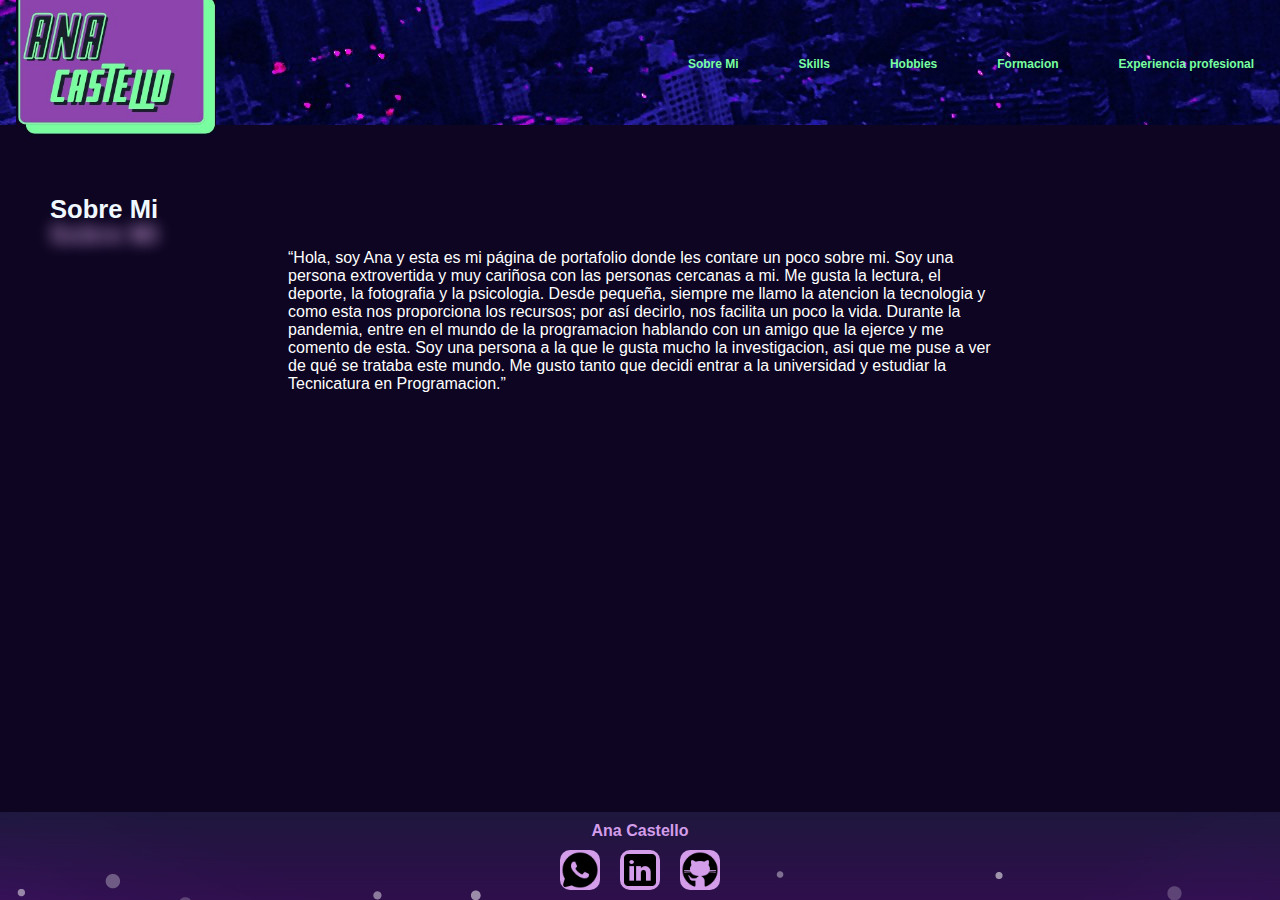
<file: index.html>
<!DOCTYPE html>
<html lang="en">
<head>
    <meta charset="UTF-8">
    <meta name="viewport" content="width=device-width, initial-scale=1.0">
    <link rel="stylesheet" href="https://cdn.jsdelivr.net/npm/bootstrap-icons@1.11.3/font/bootstrap-icons.min.css">
    <link rel="stylesheet" href="css/style.css">
    <link rel="stylesheet" href="css/sobremi&formacion.css">
    <link rel="preconnect" href="https://fonts.googleapis.com">
    <link rel="preconnect" href="https://fonts.gstatic.com" crossorigin>
    <link href="https://fonts.cdnfonts.com/css/bicubik" rel="stylesheet">
    <link
        href="https://fonts.googleapis.com/css2?family=Roboto:ital,wght@0,100;0,300;0,400;0,500;0,700;0,900;1,100;1,300;1,400;1,500;1,700;1,900&family=Titillium+Web:ital,wght@0,200;0,300;0,400;0,600;0,700;0,900;1,200;1,300;1,400;1,600;1,700&display=swap"
        rel="stylesheet">
    <title>Sobre Mi</title>
    <link rel="icom" href="img/logo.jpeg" type="image/icom">
    <link rel="stylesheet" href="main.js">
</head>
<body>
    <!--Encabezado-->
    <header>
        <img src="img/logo.jpeg" alt="logo" class="logo">
        <button class="open" id="abrir"><i class="bi bi-list"></i></button>
        <nav class="nav" id="nav">
            <ul class="nav-list">
                <li><a href="index.html"><span>Sobre Mi</span></a></li>
                <li><a href="skills.html"><span>Skills</span></a></li>
                <li><a href="hobbies.html"><span>Hobbies</span></a></li>
                <li><a href="formacion.html"><span>Formacion</span></a></li>
                <li><a href="experienciaProfesional.html"><span>Experiencia profesional</span> </a></li>
            </ul>
            <button class="close" id="cerrar"><i class="bi bi-x-circle-fill"></i></button>
        </nav>
    </header>

    <!--Cuerpo-->
    <main>
        <h1 class="menu">Sobre Mi</h1>
        <section class="sobreMi" id="section">
            <p>
                “Hola, soy Ana y esta es mi página de portafolio donde les contare un poco sobre mi.
                Soy una persona extrovertida y muy cariñosa con las personas cercanas a mi.
                Me gusta la lectura, el deporte, la fotografia y la psicologia.
                Desde pequeña, siempre me llamo la atencion la tecnologia y como esta nos proporciona
                los recursos; por así decirlo, nos facilita un poco la vida.
                Durante la pandemia, entre en el mundo de la programacion hablando con un amigo que la ejerce y me comento de esta. 
                Soy una persona a la que le gusta mucho la investigacion, asi que me puse a ver de qué se trataba este mundo.
                Me gusto tanto que decidi entrar a la universidad y estudiar la Tecnicatura en Programacion.”
            </p>
        </section>
    </main>
    <footer class="footer">
        <h4 class="footername"> Ana Castello</h4>
        <div class="contacto">
            <li class="wsp"><a href="https://wa.me/qr/XLLTWHQE4FITO1" class="" aria-hidden="true"><img src="img/wsp.png" alt=""></a></li>
            <li class="linkedin"><a href="https://www.linkedin.com/in/ana-virginia-castello/"><img src="img/linkedin.png" alt=""></a></li>
            <li class="git"><a href="https://github.com/anacastello19"><img src="img/github.png" alt=""></a></li>
        </div>
        
    </footer>
    <script src="main.js"></script>
</body>

</html>
</file>
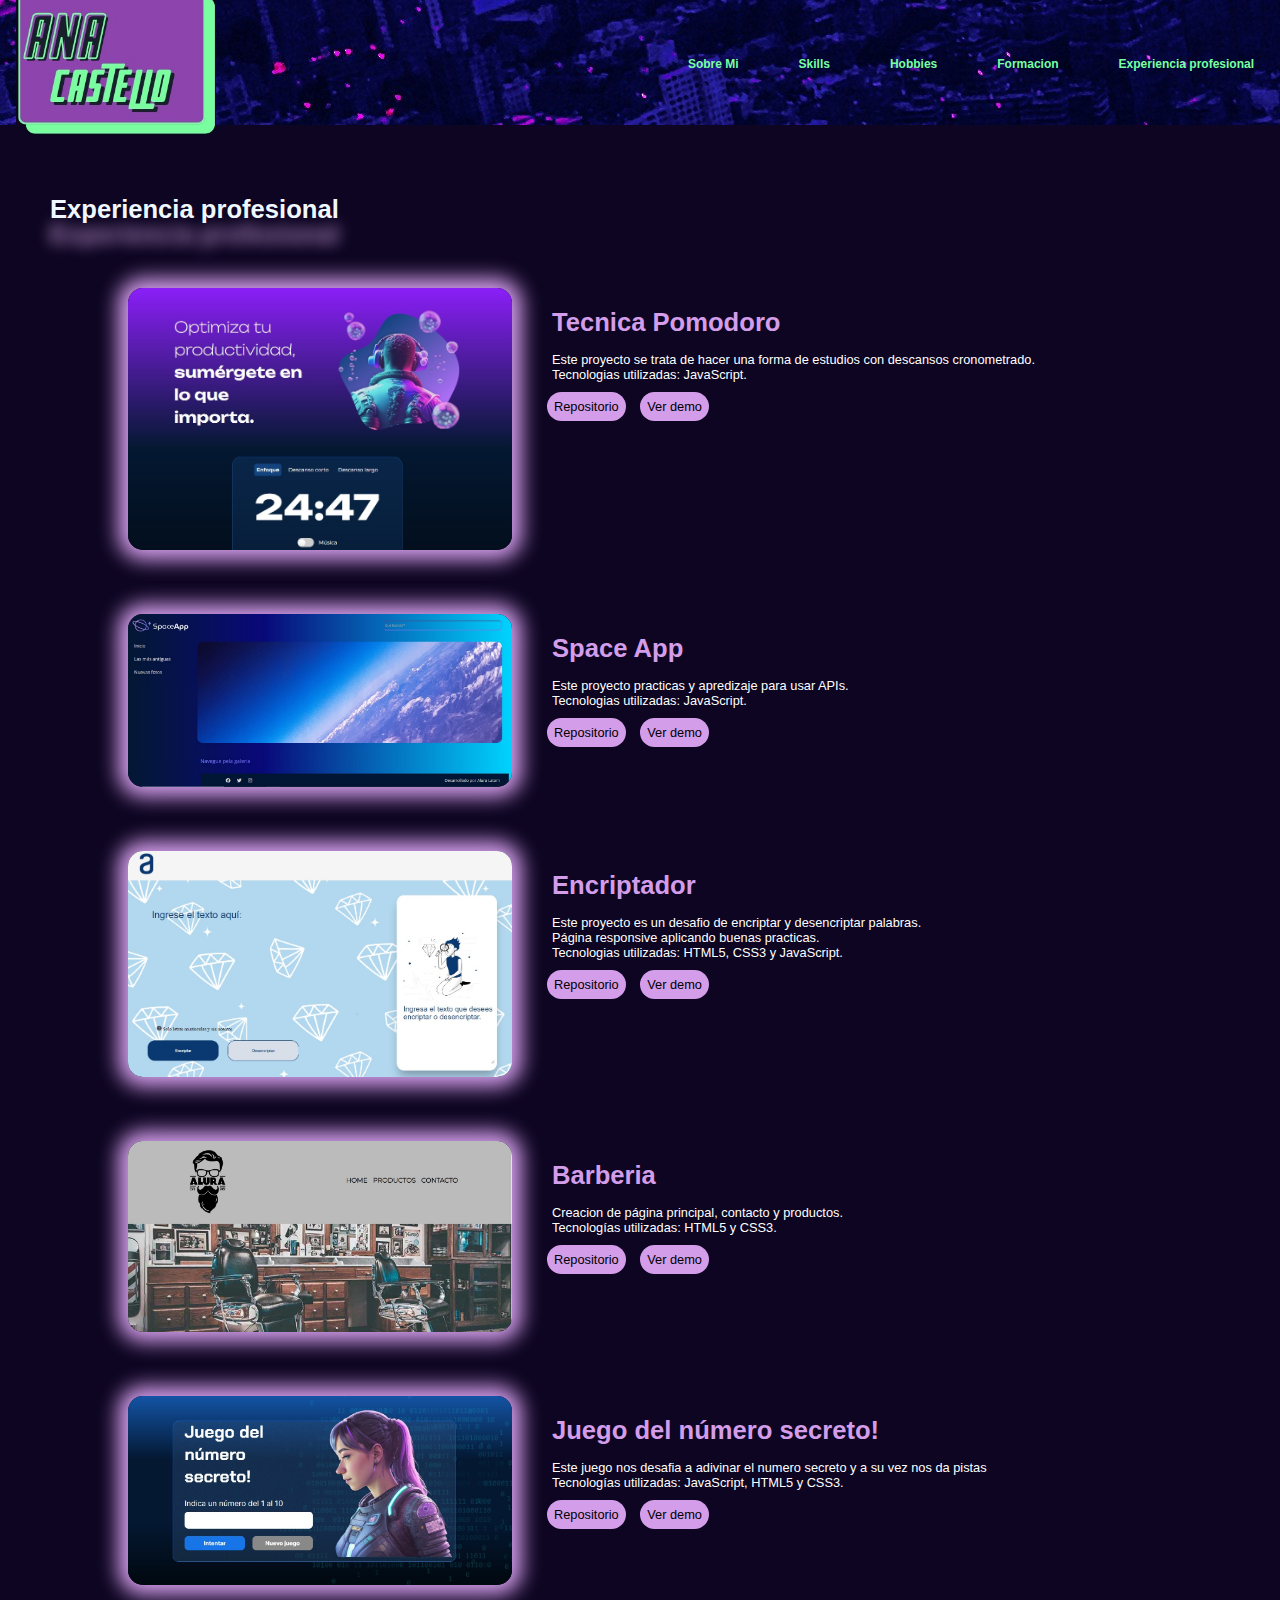
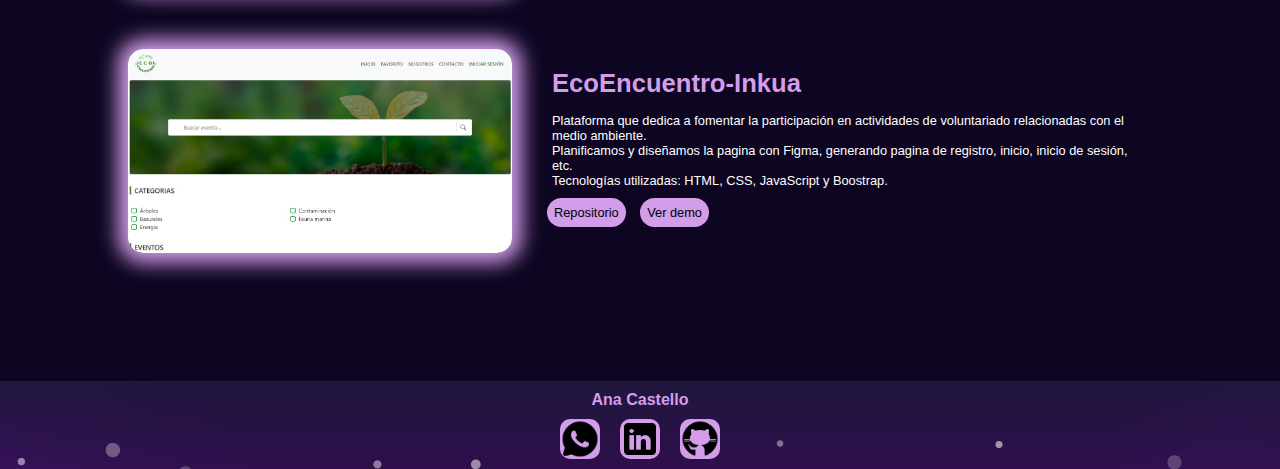
<file: experienciaProfesional.html>
<!DOCTYPE html>
<html lang="en">

<head>
    <meta charset="UTF-8">
    <meta name="viewport" content="width=device-width, initial-scale=1.0">
    <link rel="stylesheet" href="https://cdn.jsdelivr.net/npm/bootstrap-icons@1.11.3/font/bootstrap-icons.min.css">
    <link rel="stylesheet" href="css/style.css">
    <link rel="stylesheet" href="css/experiencia.css">
    <link rel="preconnect" href="https://fonts.googleapis.com">
    <link rel="preconnect" href="https://fonts.gstatic.com" crossorigin>
    <link href="https://fonts.cdnfonts.com/css/bicubik" rel="stylesheet">
    <link
        href="https://fonts.googleapis.com/css2?family=Roboto:ital,wght@0,100;0,300;0,400;0,500;0,700;0,900;1,100;1,300;1,400;1,500;1,700;1,900&family=Titillium+Web:ital,wght@0,200;0,300;0,400;0,600;0,700;0,900;1,200;1,300;1,400;1,600;1,700&display=swap"
        rel="stylesheet">
    <title>Experiencia profesional</title>
    <link rel="stylesheet" href="main.js">
</head>

<body>
    <!--Encabezado-->
    <header>
        <img src="img/logo.jpeg" alt="logo" class="logo">
        <button class="open" id="abrir"><i class="bi bi-list"></i></button>
        <nav class="nav" id="nav">
            <ul class="nav-list">
                <li><a href="index.html"><span>Sobre Mi</span></a></li>
                <li><a href="skills.html"><span>Skills</span></a></li>
                <li><a href="hobbies.html"><span>Hobbies</span></a></li>
                <li><a href="formacion.html"><span>Formacion</span></a></li>
                <li><a href="experienciaProfesional.html"><span>Experiencia profesional</span> </a></li>
            </ul>
            <button class="close" id="cerrar"><i class="bi bi-x-circle-fill"></i></button>
        </nav>
    </header>

    <!--Cuerpo-->
    <main>
        <h1 class="menu">Experiencia profesional</h1>
        <section id="section">


            <div class="container">
                <img class="expimg" src="img/tecPomodoro.jpeg" alt="TecnicaPomodoro">
                <div class="div">
                    <h1 class="nameProyectos">Tecnica Pomodoro</h1>
                    <p>
                        Este proyecto se trata de hacer una forma de estudios con descansos cronometrado.
                        <br>
                        Tecnologias utilizadas: JavaScript.
                    </p>
                    <a class="enlaces" href="https://github.com/anacastello19/t-cnica-Pomodoro">Repositorio</a>
                    <a class="enlaces" href="https://anacastello19.github.io/t-cnica-Pomodoro/">Ver demo</a>
                </div>
            </div>

            <div class="container">
                <img class="expimg" src="img/APIs.jpeg" alt="Curso-Api">
                <div class="div">
                    <h1 class="nameProyectos">Space App</h1>
                    <p>
                        Este proyecto practicas y apredizaje para usar APIs.
                        <br>
                        Tecnologias utilizadas: JavaScript.
                    </p>
                    <a class="enlaces" href="https://github.com/anacastello19/Curso-Api">Repositorio</a>
                    <a class="enlaces" href="https://anacastello19.github.io/Curso-Api/">Ver demo</a>
                </div>
            </div>

            <div class="container">
                 <img class="expimg" src="img/encriptador.jpeg" alt="Encriptador">
                <div class="div">
                    <h1 class="nameProyectos">Encriptador</h1>
                    <p>
                        Este proyecto es un desafio de encriptar y desencriptar palabras.
                        <br>
                        Página responsive aplicando buenas practicas.
                        <br>
                        Tecnologias utilizadas: HTML5, CSS3 y JavaScript.
                    </p>
                    <a class="enlaces" href="https://github.com/anacastello19/Encriptador">Repositorio</a>
                    <a class="enlaces" href="https://anacastello19.github.io/Encriptador/">Ver demo</a>
                </div>
            </div>

            <div class="container">
               <img class="expimg" src="img/barberia.jpeg" alt="Encriptador">
               <div class="div">
                   <h1 class="nameProyectos">Barberia</h1>
                   <p>
                       Creacion de página principal, contacto y productos.
                       <br>
                       Tecnologías utilizadas: HTML5 y CSS3.
                   </p>
                   <a class="enlaces" href="https://github.com/anacastello19/Barberia-Alura">Repositorio</a>
                   <a class="enlaces" href="">Ver demo</a>
               </div>
            </div>

            <div class="container">
                <img class="expimg" src="img/numsecreto.jpeg" alt="Encriptador">
                <div class="div">
                    <h1 class="nameProyectos">Juego del número secreto!</h1>
                    <p>
                        Este juego nos desafia a adivinar el numero secreto y a su vez nos da pistas
                        <br>
                        Tecnologías utilizadas: JavaScript, HTML5 y CSS3.
                    </p>
                    <a class="enlaces" href="https://github.com/anacastello19/JuegoNumeroSecreto">Repositorio</a>
                    <a class="enlaces" href="https://anacastello19.github.io/JuegoNumeroSecreto/">Ver demo</a>
                </div>
            </div>

            <div class="container">
                <img class="expimg" src="img/ecoEncuentro.jpeg" alt="Encriptador">
                <div class="div">
                    <h1 class="nameProyectos">EcoEncuentro-Inkua</h1>
                    <p>
                        Plataforma que dedica a fomentar la participación en actividades de voluntariado relacionadas con el
                        medio ambiente.
                        <br>
                        Planificamos y diseñamos la pagina con Figma, generando pagina de registro, inicio, inicio de
                        sesión, etc.
                        <br>
                        Tecnologías utilizadas: HTML, CSS, JavaScript y Boostrap.
                    </p>
                    <a class="enlaces" href="https://github.com/xNatzhu/EcoEncuentro-Inkua">Repositorio</a>
                    <a class="enlaces" href="https://eco-encuentro.netlify.app/">Ver demo</a>
                </div>
            </div>
            <div class="container"></div>
    </main>

    <footer class="footer">
        <h4 class="footername"> Ana Castello</h4>
        <div class="contacto">
            <li class="wsp"><a href="https://wa.me/qr/XLLTWHQE4FITO1" aria-hidden="true"><img src="img/wsp.png"
                        alt=""></a></li>
            <li class="linkedin"><a href="https://www.linkedin.com/in/ana-virginia-castello/"><img
                        src="img/linkedin.png" alt=""></a></li>
            <li class="git"><a href="https://github.com/anacastello19"><img src="img/github.png" alt=""></a></li>
        </div>
    </footer>
    <script src="main.js"></script>
</body>

</html>
</file>
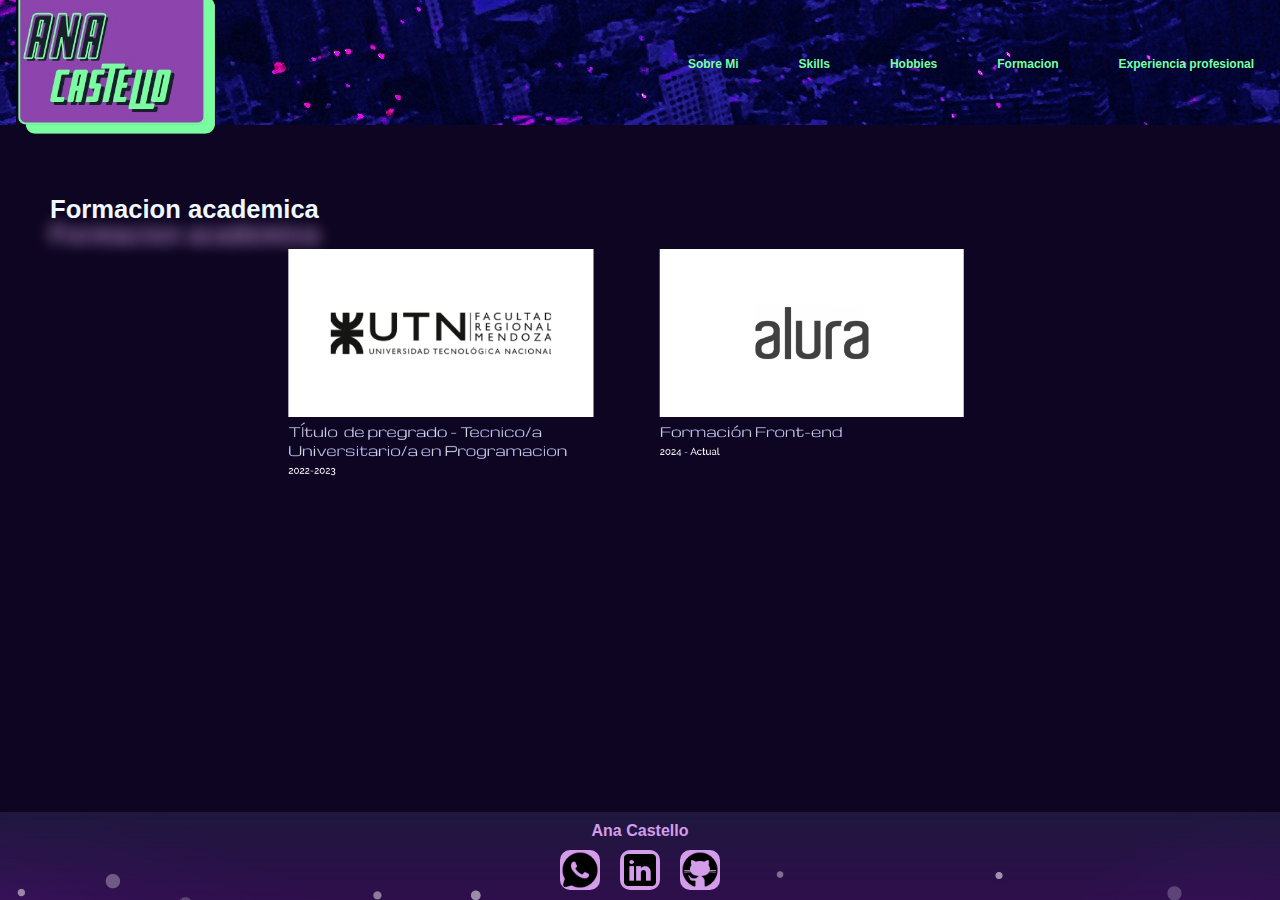
<file: formacion.html>
<!DOCTYPE html>
<html lang="en">

<head>
    <meta charset="UTF-8">
    <meta name="viewport" content="width=device-width, initial-scale=1.0">
    <link rel="stylesheet" href="https://cdn.jsdelivr.net/npm/bootstrap-icons@1.11.3/font/bootstrap-icons.min.css">
    <link rel="stylesheet" href="css/style.css">
    <link rel="preconnect" href="https://fonts.googleapis.com">
    <link rel="preconnect" href="https://fonts.gstatic.com" crossorigin>
    <link href="https://fonts.cdnfonts.com/css/bicubik" rel="stylesheet">
    <link rel="stylesheet" href="css/sobremi&formacion.css">
    <link
        href="https://fonts.googleapis.com/css2?family=Roboto:ital,wght@0,100;0,300;0,400;0,500;0,700;0,900;1,100;1,300;1,400;1,500;1,700;1,900&family=Titillium+Web:ital,wght@0,200;0,300;0,400;0,600;0,700;0,900;1,200;1,300;1,400;1,600;1,700&display=swap"
        rel="stylesheet">
    <title>Formacion</title>
    <link rel="icom" href="img/logo.jpeg" type="image/icom">
</head>

<body>
    <!--Encabezado-->
    <header>
        <img src="img/logo.jpeg" alt="logo" class="logo">
        <button class="open" id="abrir"><i class="bi bi-list"></i></button>
        <nav class="nav" id="nav">
            <ul class="nav-list">
                <li><a href="index.html"><span>Sobre Mi</span></a></li>
                <li><a href="skills.html"><span>Skills</span></a></li>
                <li><a href="hobbies.html"><span>Hobbies</span></a></li>
                <li><a href="formacion.html"><span>Formacion</span></a></li>
                <li><a href="experienciaProfesional.html"><span>Experiencia profesional</span> </a></li>
            </ul>
            <button class="close" id="cerrar"><i class="bi bi-x-circle-fill"></i></button>
        </nav>
    </header>

    <!--Cuerpo-->
    <main>
        <h1 class="menu">Formacion academica</h1>
        <section id="section">
            <img src="img/formacion.png" alt="Formación académica" class="formacion">
        </section>
        
    </main>
    <footer class="footer">
        <h4 class="footername"> Ana Castello</h4>
        <div class="contacto">
            <li class="wsp"><a href="https://wa.me/qr/XLLTWHQE4FITO1" class="" aria-hidden="true"><img src="img/wsp.png"
                        alt=""></a></li>
            <li class="linkedin"><a href="https://www.linkedin.com/in/ana-virginia-castello/"><img src="img/linkedin.png"
                        alt=""></a></li>
            <li class="git"><a href="https://github.com/anacastello19"><img src="img/github.png" alt=""></a></li>
        </div>
    </footer>
    <script src="main.js"></script>
</body>

</html>
</file>
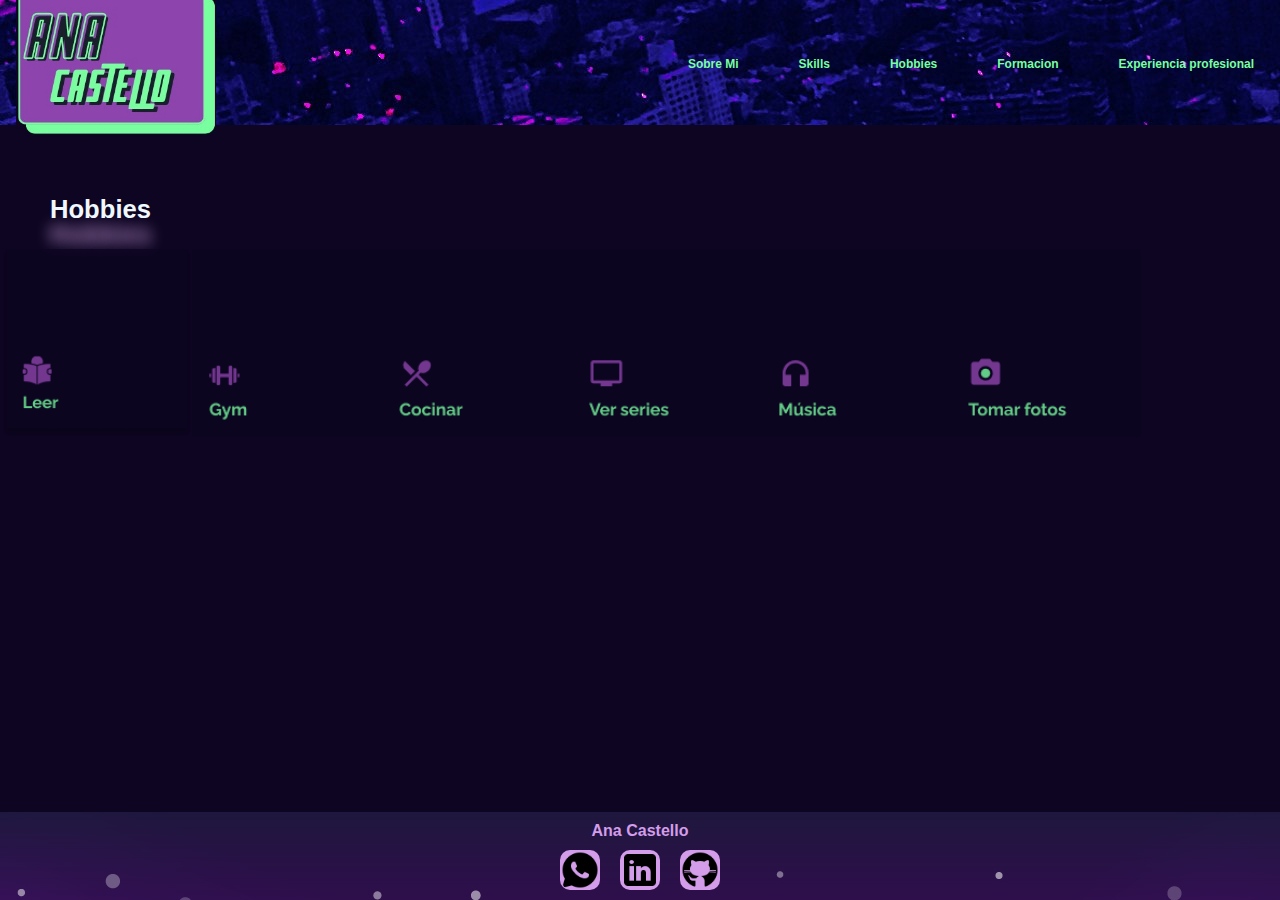
<file: hobbies.html>
<!DOCTYPE html>
<html lang="en">

<head>
    <meta charset="UTF-8">
    <meta name="viewport" content="width=device-width, initial-scale=1.0">
    <link rel="stylesheet" href="https://cdn.jsdelivr.net/npm/bootstrap-icons@1.11.3/font/bootstrap-icons.min.css">
    <link rel="stylesheet" href="css/style.css">
    <link rel="stylesheet" href="css/skills&hobbies.css">
    <link rel="preconnect" href="https://fonts.googleapis.com">
    <link rel="preconnect" href="https://fonts.gstatic.com" crossorigin>
    <link href="https://fonts.cdnfonts.com/css/bicubik" rel="stylesheet">
    <link
        href="https://fonts.googleapis.com/css2?family=Roboto:ital,wght@0,100;0,300;0,400;0,500;0,700;0,900;1,100;1,300;1,400;1,500;1,700;1,900&family=Titillium+Web:ital,wght@0,200;0,300;0,400;0,600;0,700;0,900;1,200;1,300;1,400;1,600;1,700&display=swap"
        rel="stylesheet">
    <title>Hobbies</title>
    <link rel="icom" href="img/logo.jpeg" type="image/icom">
</head>

<body>
    <!--Encabezado-->
    <header>
        <img src="img/logo.jpeg" alt="logo" class="logo">
        <button class="open" id="abrir"><i class="bi bi-list"></i></button>
        <nav class="nav" id="nav">
            <ul class="nav-list">
                <li><a href="index.html"><span>Sobre Mi</span></a></li>
                <li><a href="skills.html"><span>Skills</span></a></li>
                <li><a href="hobbies.html"><span>Hobbies</span></a></li>
                <li><a href="formacion.html"><span>Formacion</span></a></li>
                <li><a href="experienciaProfesional.html"><span>Experiencia profesional</span> </a></li>
            </ul>
            <button class="close" id="cerrar"><i class="bi bi-x-circle-fill"></i></button>
        </nav>
    </header>

    <!--Cuerpo-->
    <main>
        <h1 class="menu">Hobbies</h1>
        <section id="section">
            <img src="img/leer.png" alt="leer">
            <img src="img/gym.png" alt="gym">
            <img src="img/cocinar.png" alt="cocinar">
            <img src="img/series.png" alt="ver series">
            <img src="img/music.png" alt="musica">
            <img src="img/photo.png" alt="sacar fotos">

        </section>
    </main>
    <footer class="footer">
        <h4 class="footername"> Ana Castello</h4>
        <div class="contacto">
            <li class="wsp"><a href="https://wa.me/qr/XLLTWHQE4FITO1" class="" aria-hidden="true"><img src="img/wsp.png"
                        alt=""></a></li>
            <li class="linkedin"><a href="https://www.linkedin.com/in/ana-virginia-castello/"><img src="img/linkedin.png"
                        alt=""></a></li>
            <li class="git"><a href="https://github.com/anacastello19"><img src="img/github.png" alt=""></a></li>
        </div>
    </footer>
    <script src="main.js"></script>
</body>

</html>
</file>
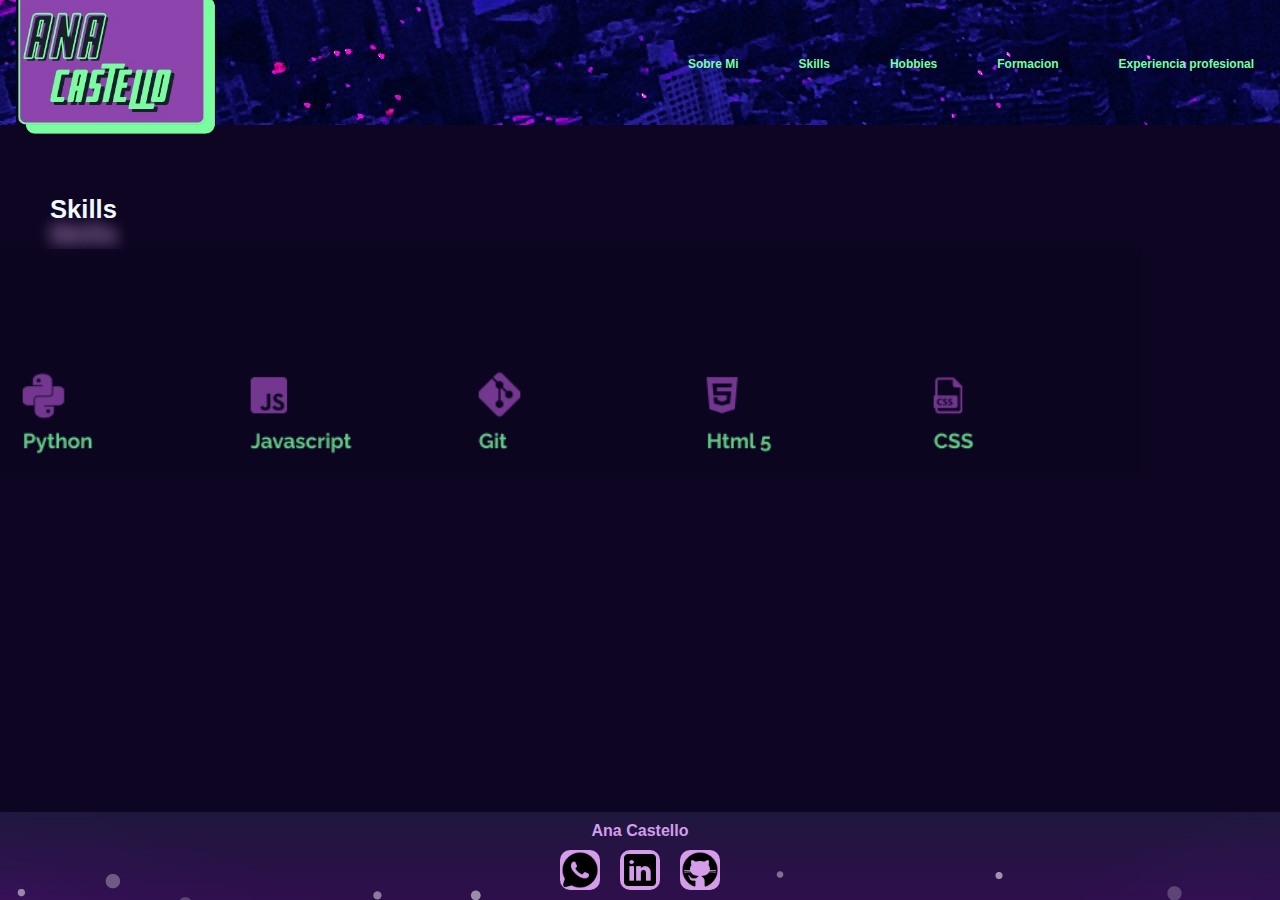
<file: skills.html>
<!DOCTYPE html>
<html lang="en">

<head>
    <meta charset="UTF-8">
    <meta name="viewport" content="width=device-width, initial-scale=1.0">
    <link rel="stylesheet" href="https://cdn.jsdelivr.net/npm/bootstrap-icons@1.11.3/font/bootstrap-icons.min.css">
    <link rel="stylesheet" href="css/style.css">
    <link rel="stylesheet" href="css/skills&hobbies.css">
    <link rel="preconnect" href="https://fonts.googleapis.com">
    <link rel="preconnect" href="https://fonts.gstatic.com" crossorigin>
    <link href="https://fonts.cdnfonts.com/css/bicubik" rel="stylesheet">
    <link
        href="https://fonts.googleapis.com/css2?family=Roboto:ital,wght@0,100;0,300;0,400;0,500;0,700;0,900;1,100;1,300;1,400;1,500;1,700;1,900&family=Titillium+Web:ital,wght@0,200;0,300;0,400;0,600;0,700;0,900;1,200;1,300;1,400;1,600;1,700&display=swap"
        rel="stylesheet">
    <title>Skills</title>
    <link rel="icom" href="img/logo.jpeg" type="image/icom">
    <link rel="stylesheet" href="main.js">
</head>

<body>
    <!--Encabezado-->
    <header id="header">
        <img src="img/logo.jpeg" alt="logo" class="logo">
        <button class="open" id="abrir"><i class="bi bi-list"></i></button>
        <nav class="nav" id="nav">
            <ul class="nav-list">
                <li><a href="index.html"><span>Sobre Mi</span></a></li>
                <li><a href="skills.html"><span>Skills</span></a></li>
                <li><a href="hobbies.html"><span>Hobbies</span></a></li>
                <li><a href="formacion.html"><span>Formacion</span></a></li>
                <li><a href="experienciaProfesional.html"><span>Experiencia profesional</span> </a></li>
            </ul>
            <button class="close" id="cerrar"><i class="bi bi-x-circle-fill"></i></button>
        </nav>
    </header>

    <!--Cuerpo-->
    <main>
        <h1 class="menu">Skills</h1>
        <section id="section">
            <img src="img/python.png" alt="python">
            <img src="img/javaScript.png" alt="js">
            <img src="img/gt.png" alt="git">
            <img src="img/html5.png" alt="HTML5">
            <img src="img/css.png" alt="CSS">
        </section>
    </main>
    <footer class="footer">
        <h4 class="footername"> Ana Castello</h4>
        <div class="contacto">
            <li class="wsp"><a href="https://wa.me/qr/XLLTWHQE4FITO1" class="" aria-hidden="true"><img src="img/wsp.png"
                        alt=""></a></li>
            <li class="linkedin"><a href="https://www.linkedin.com/in/ana-virginia-castello/"><img src="img/linkedin.png"
                        alt=""></a></li>
            <li class="git"><a href="https://github.com/anacastello19"><img src="img/github.png" alt=""></a></li>
        </div>
    </footer>
    <script src="main.js"></script>
</body>

</html>
</file>
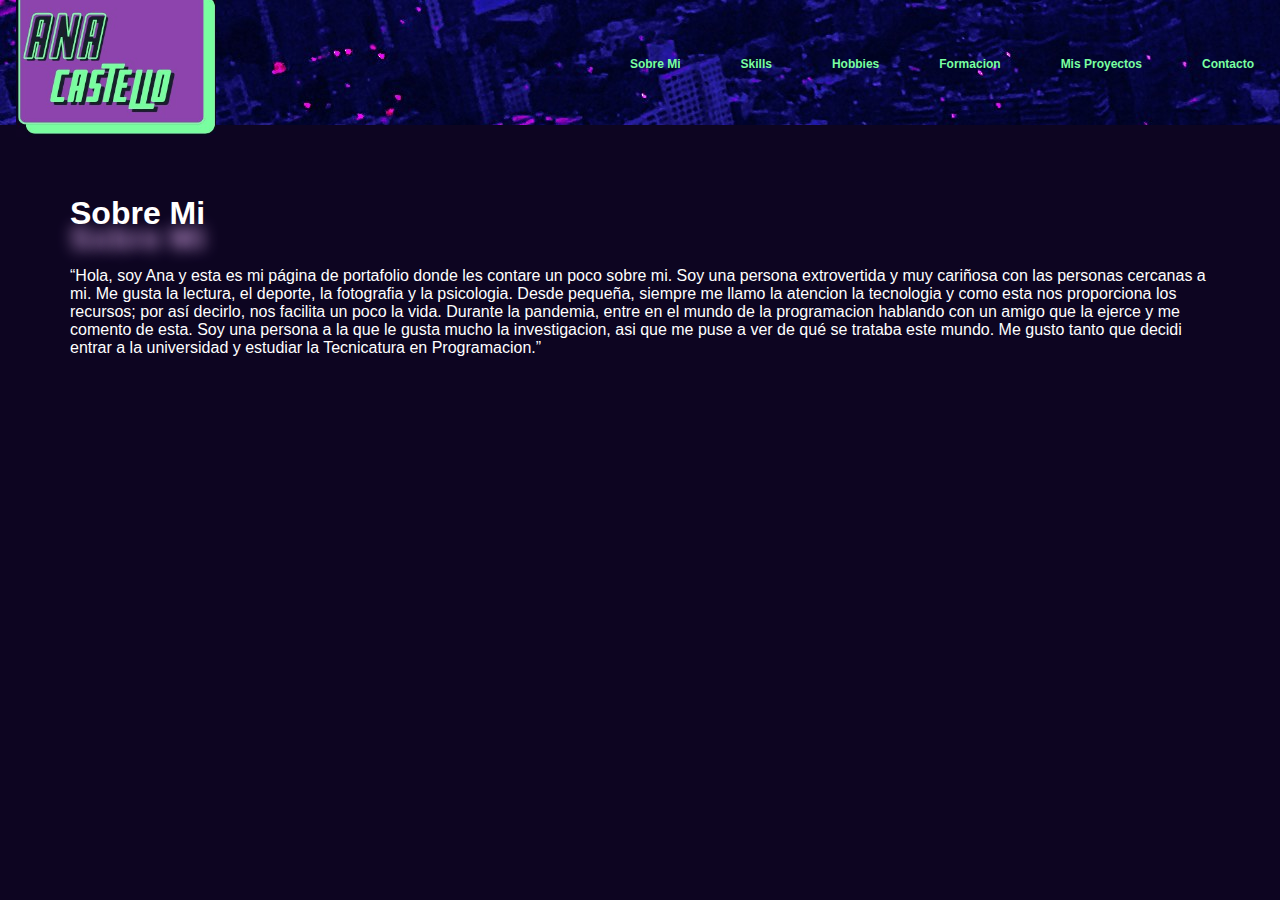
<file: sobreMi.html>
<!DOCTYPE html>
<html lang="en">
<head>
    <meta charset="UTF-8">
    <meta name="viewport" content="width=device-width, initial-scale=1.0">
    <link rel="stylesheet" href="https://cdn.jsdelivr.net/npm/bootstrap-icons@1.11.3/font/bootstrap-icons.min.css">
    <link rel="stylesheet" href="css/style.css">
    <link rel="stylesheet" href="css/sobremi.css">
    <link rel="preconnect" href="https://fonts.googleapis.com">
    <link rel="preconnect" href="https://fonts.gstatic.com" crossorigin>
    <link href="https://fonts.cdnfonts.com/css/bicubik" rel="stylesheet">
    <link
        href="https://fonts.googleapis.com/css2?family=Roboto:ital,wght@0,100;0,300;0,400;0,500;0,700;0,900;1,100;1,300;1,400;1,500;1,700;1,900&family=Titillium+Web:ital,wght@0,200;0,300;0,400;0,600;0,700;0,900;1,200;1,300;1,400;1,600;1,700&display=swap"
        rel="stylesheet">
    <title>Sobre Mi</title>
    <link rel="icom" href="img/logo.jpeg" type="image/icom">
</head>
<body>
    <!--Encabezado-->
    <header>
        <img src="img/logo.jpeg" alt="logo" class="logo">
        <nav class="nav">
            <button class="open"><i class="bi bi-list"></i></button>
            <ul class="nav-list">
                <li><a href="sobreMi.html"><span>Sobre Mi</span></a></li>
                <li><a href="skills.html"><span>Skills</span></a></li>
                <li><a href="hobbies.html"><span>Hobbies</span></a></li>
                <li><a href="formacion.html"><span>Formacion</span></a></li>
                <li><a href="proyectos.html"><span>Mis Proyectos</span> </a></li>
                <li><a href="contacto.html"><span>Contacto</span></a></li>
            </ul>
            <button class="close"><i class="bi bi-x-circle-fill"></i></button>
        </nav>
    </header>

    <!--Cuerpo-->
    <main>
        <section class="sobreMi">
            <h1>Sobre Mi</h1>
            <p>
                “Hola, soy Ana y esta es mi página de portafolio donde les contare un poco sobre mi.
                Soy una persona extrovertida y muy cariñosa con las personas cercanas a mi.
                Me gusta la lectura, el deporte, la fotografia y la psicologia.
                Desde pequeña, siempre me llamo la atencion la tecnologia y como esta nos proporciona
                los recursos; por así decirlo, nos facilita un poco la vida.
                Durante la pandemia, entre en el mundo de la programacion hablando con un amigo que la ejerce y me comento de esta. 
                Soy una persona a la que le gusta mucho la investigacion, asi que me puse a ver de qué se trataba este mundo.
                Me gusto tanto que decidi entrar a la universidad y estudiar la Tecnicatura en Programacion.”
            </p>
        </section>
    </main>
</body>
</html>
</file>
<file: css/style.css>
@import url('https://fonts.cdnfonts.com/css/bicubik');
*{
    margin: 0%;
    padding: 0%;
    box-sizing: border-box;
    font-family: 'Bicubik', sans-serif;
}
html{
    height: 100%;
}
body{
    display: flex;
    flex-direction: column;
    min-height: 100%;
    background-color: #0D0521;
    
}
header{
    align-items: center;
    color: #ffff;
    display: flex;
    justify-content: space-between; 
    padding: 1rem;
    height: 125px;
    background-image: url('fondocyber.jpg');
}


.menu{
    color: aliceblue;
    margin-top: 70px;
    margin-bottom: 25px;
    margin-left: 50px;
    text-shadow: 0px 25px 15px #bf94d1;
    font-size: 2vw ;
}

.logo{
    max-width: 200px;
    background: #0D0521;
}

.nav-list{
    list-style-type: none;
    display: flex;
    align-items: center;
    gap: 40px;
}
.nav-list li a{
    text-decoration: none;
    color: #fff;
    padding: 10px;
    border-radius: 15px;
}

.nav-list span { 
    font-size: 12px;
    font-weight: 900;
    color: #79FFA0 ;

}

.open, .close{
    display: none;
}

/* footer */
.footer{
    margin-top: auto;
    width: 100%;
    text-align: center;
    background-image: url(fondo-futurista.jpg);
}
.footername{
    margin-top: 10px;
    color: #d39dea;
}
.contacto{
    display: inline-flex;
    list-style: none;
    
    
}
.footer img{
    margin: 10px 10px 6px 10px;
    height: 40px;
    background-color: #d39dea;
    padding: 1px;
    border-radius: 10px;
}

/* table */
@media  screen and (max-width: 900px) {

    .nav{
        opacity: 0;
        visibility: hidden;
        display: flex;
        flex-direction: column;
        align-items: end;
        gap: 1rem;
        position: absolute;
        top: 0;
        right: 0;
        bottom: 0;
        padding: 1rem;
        background-color: #8E44AD;
        box-shadow: 0 0 0 100vmax rgba(118, 49, 124, 0.5);
        opacity: 1;
    }

    .nav.visible{
        opacity: 1;
        visibility: visible;
    }

    .open, .close{
        position: sticky;
        display: block;
        border: none;
        font-size: 3.15rem ;
        background-color: transparent;
        cursor: pointer;
        color: #92feb1;
        
    } 
    .nav-list {         
        /* display: none; */
        flex-direction: column;
        align-items: start;
        bottom: 100%;
        background: #8E44AD;
        
    }
    .nav-list  li a span{
        background: #8E44AD;
    }
    .close{
        display: block;
        margin-top: 5rem;
        margin-left: 5rem;
        color: #79FFA0;
        background: #8E44AD;
        border: none;
        font-size: 1.5rem;
        align-self: flex-end;
    }
    .menu{
        font-size: 15px;
        margin-bottom: 50px;
    }
    .footer{
        margin-top: auto;
        width: 100%;
        text-align: center;

    }
}
</file>
<file: css/sobremi&formacion.css>
.sobreMi{
    color: #fff;
    display: block;
    margin: 70px;

    
}
#section {
    width: 55vw;
    max-width: 1000px;
    min-width: 320px;
    margin: auto;

}

.formacion {
    width: 100%;
}

@media screen and (max-width: 900px) {
    .sobreMi{
        padding-bottom: 15px;
    }

}
</file>
<file: css/experiencia.css>
.menu {
    margin-bottom: 5vw;
}

.nameProyectos {
    color: #d39dea;
    font-size: 2vw;
    margin-top: 20px;
    margin-left: 15px;
}
.container{
    display: flex;
    margin-top: 5vw;
}
p {
    color: #fff;
    margin: 15px;
    width: 45vw;
    font-style: inherit;
    font-size: 1vw;
}

#section {
    width: 90%;
    height: auto;
    margin: 5%;
}

.div {
    display: block;
    margin-left: 25px;
    text-align: start;
}

.expimg {
    width: 30vw;
    border-radius: 15px;
    box-shadow: 0px 0px 20px 10px #d39dea;
    margin-bottom: auto;
    margin-left: 5vw;
}

.enlaces {
    text-decoration: none;
    color: #000;
    background: #d39dea;
    border-radius: 15px;
    padding: 7px;
    font-size: 1vw;
    margin-left: 10px;
}

@media screen and (max-width: 900px) {
    #section{
        display: block;
    }
    .nameProyectos {
        font-size: 2.5vw;
    }

    p {
        font-size: 1.5vw;

    }

    .div {
        margin-left: 10px;
    }

    .expimg {
        width: 33vw;
        margin-top: 25px;
    }

}
</file>
<file: css/skills&hobbies.css>
h1{
    color: aliceblue;
    margin-top: 70px;
    margin-bottom: 25px;
    margin-left: 50px;
    text-shadow: 0px 25px 15px #bf94d1;
}
section{
    display: flex;
    width: 89%;
    height: 90% auto;
    margin: 2px;
}

section img{
    width: 0;
    flex-grow: 1;
    object-fit: contain;
    opacity: .8;
    transition: .5s ease;
    gap: 1px;
}

section img:hover{
    cursor: crosshair;
    width: 150px;
    opacity: .8;
    filter: contrast(120%);
}
</file>
<file: css/sobremi.css>
.sobreMi{
    color: #fff;
    display: block;
    margin: 70px
    
}
h1{
    margin-bottom: 35px;
    text-shadow: 0px 25px 15px #bf94d1;
}
</file>
